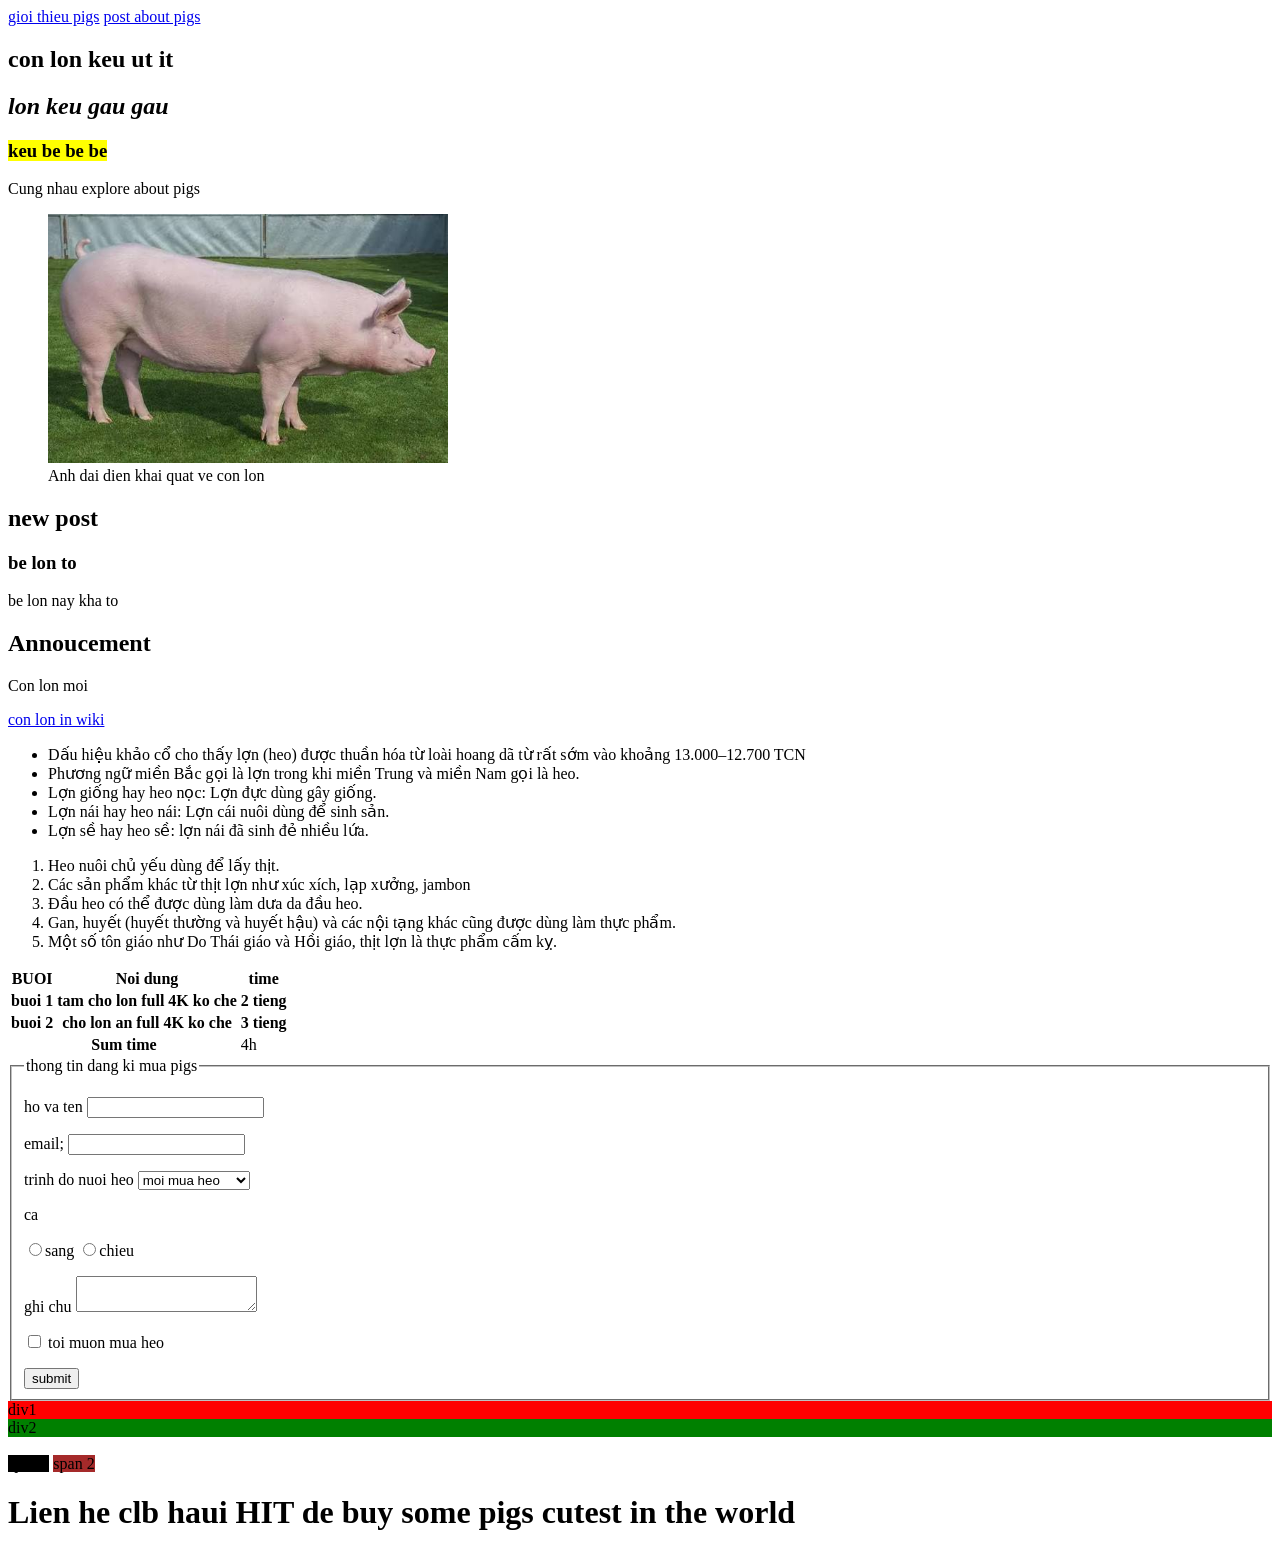
<file: index.html>
<!DOCTYPE html>
<html lang="en">
<head>
    <meta charset="UTF-8">
    <meta name="viewport" content="width=device-width, initial-scale=1.0">
    <title>Document</title>
    <header>
    <nav>
        <a href = "#gioi_thieu_con_lon">gioi thieu pigs</a>
        <a href = "#nhung_bai_viet_ve_con_lon">post about pigs</a>
    </nav>
    </header>
    <main>
    <section id = "introduce">
        <h1><strong>con lon keu ut it</strong></h1>
        <h2><em>lon keu gau gau</em></h2>
        <h3><mark>keu be be be</mark></h3>
        <p>Cung nhau explore about pigs</p>
        <figure>
            <img src = "lon.jpg" alt = "con lon" width = "400" >
            <figcaption>Anh dai dien khai quat ve con lon</figcaption>
        </figure>
    </section>
    <section>
        <h2>new post</h2>
        <article>
            <h3>be lon to</h3>
            <p>be lon nay kha to</p>
        </article>
    </section>
    <aside>
        <h2>Annoucement</h2>
        <p>Con lon moi</p>
    </aside>
    <section>
        <a href = "https://vi.wikipedia.org/wiki/L%E1%BB%A3n_nh%C3%A0" >con lon in wiki</a>
        <ul>
            <li>Dấu hiệu khảo cổ cho thấy lợn (heo) được thuần hóa từ loài hoang dã từ rất sớm vào khoảng 13.000–12.700 TCN</li>
            <li>Phương ngữ miền Bắc gọi là lợn trong khi miền Trung và miền Nam gọi là heo.</li>
            <li>Lợn giống hay heo nọc: Lợn đực dùng gây giống.</li>
            <li>Lợn nái hay heo nái: Lợn cái nuôi dùng để sinh sản.</li>
            <li>Lợn sề hay heo sề: lợn nái đã sinh đẻ nhiều lứa.</li>
        </ul>
        <ol>
            <li>Heo nuôi chủ yếu dùng để lấy thịt.</li>
            <li> Các sản phẩm khác từ thịt lợn như xúc xích, lạp xưởng, jambon</li>
            <li>Đầu heo có thể được dùng làm dưa da đầu heo.</li>
            <li>Gan, huyết (huyết thường và huyết hậu) và các nội tạng khác cũng được dùng làm thực phẩm.</li>
            <li>Một số tôn giáo như Do Thái giáo và Hồi giáo, thịt lợn là thực phẩm cấm kỵ.</li>
        </ol>
    </section>
    <table>
        <thead>
            <tr>
                <th scope="col">BUOI</th>
                <th scope="col">Noi dung</th>
                <th scope="cpl">time</th>
            </tr>
        </thead>
        <tbody>
            <tr>
                <th scope="col">buoi 1 </th>
                <th scope="col">tam cho lon full 4K ko che</th>
                <th scope="col">2 tieng</th>
            </tr>
            <tr>
                <th scope="col">buoi 2 </th>
                <th scope="col"> cho lon an full 4K ko che</th>
                <th scope="col">3 tieng</th>
            </tr>
        </tbody>
        <tfoot>
            <tr>
                <th scope="row" colspan="2">Sum time</th>
                <td>4h</td>
            </tr>
        </tfoot>
    </table>
    <form>
        <fieldset>
            <legend>thong tin dang ki mua pigs</legend>
            <p>
                <label for = "full-name">ho va ten</label>
                <input type = "text" id = "full-name" name = "full name" required>
            </p>
            <p>
                <label for ="email">email;</label>
                <input type = "email" id = "email" name = "email" required>
            </p>
            <p>
                <label for = "level">trinh do nuoi heo</label>
                <select id= "level" name = "level">
                    <option value="beginner"> moi mua heo </option>
                    <option value = "basic"> ki cuu nuoi heo</option>
                </select>
            </p>
            <p>
                <p>ca</p>
                <label>
                    <label><input type = "radio" name = "session" value = "sang">sang</label>
                    <label>
                        <input type = "radio" name = "session" value = "chieu">chieu
                    </label>
                </label>
            </p>
            <p>
                <label for ="note">
                    ghi chu
                </label>
                <textarea id = "note" name = "note" row = "3"></textarea>
            </p>
            <p>
                <label>
                    <input type = "checkbox" name = "practice" value="yes">
                    toi muon mua heo
                </label>
            </p>
            <button type="button">submit</button>
        </fieldset>
    </form>
    <div style="background: red">div1
    </div>
    <div style="background : green">div2</div>
    <br>
    <span style = "background: black">span 1</span>
    <span style = "background: brown;">span 2</span>
    </main>
    <footer>
        <h1>Lien he clb haui HIT de buy some pigs cutest in the world </h1>
    </footer>

</head>
<body>
    
</body>
</html>
</file>
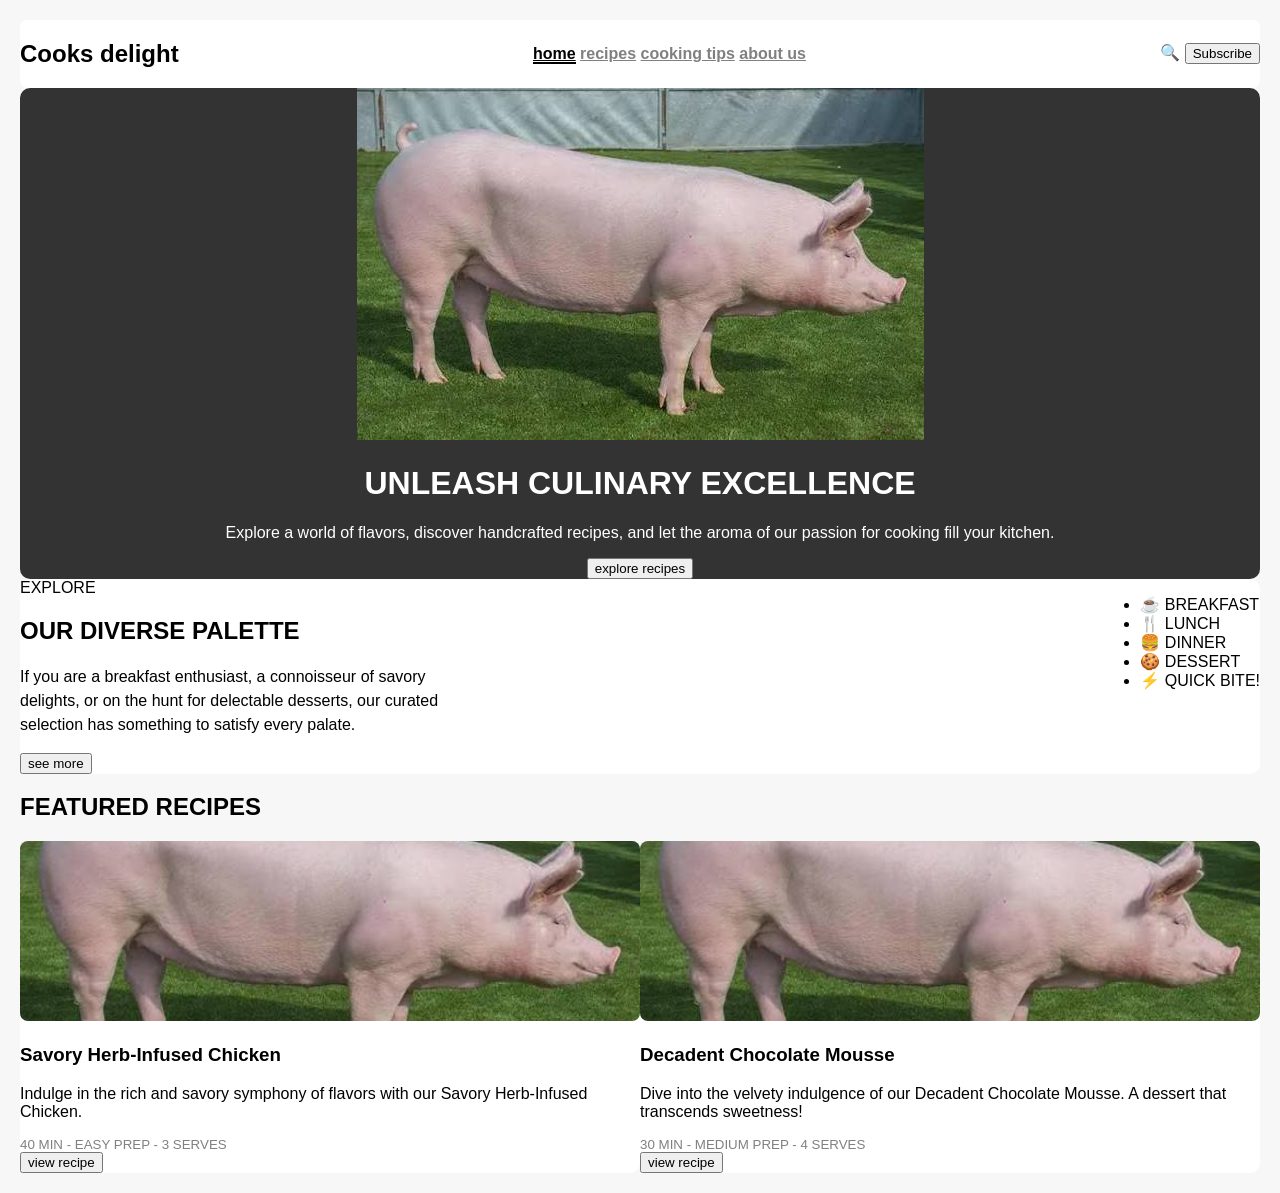
<file: buoi3/index.html>
<!DOCTYPE html>
<html lang="en">
<head>
    <meta charset="UTF-8">
    <meta name="viewport" content="width=device-width, initial-scale=1.0">
    <title>Document</title>
    <link rel="stylesheet" href="style.css">
</head>
<body>
    <header class="header">
        <h2 class="logo">Cooks delight</h2>
        <div class="menu">
            <a href="#" class="active">home</a>
            <a href="#">recipes</a>
            <a href="#">cooking tips</a>
            <a href="#">about us</a>
        </div>
        <div>
            <span>🔍</span>
            <button class="btn" type="button">Subscribe</button>
        </div>
    </header>
    <body>
        <div class="banner">
            <img src ="lon.jpg" alt = "banner">
            <h1>UNLEASH CULINARY EXCELLENCE</h1>
            <p>Explore a world of flavors, discover handcrafted recipes, and let the aroma of our passion for cooking fill your kitchen.</p>
            <button class="btn" type="button">explore recipes</button>
        </div>
        <div class="palette">
            <div class="palette-text">
                <span>EXPLORE</span>
                <h2>OUR DIVERSE PALETTE</h2>
                <p  class ="note">If you are a breakfast enthusiast, a connoisseur of savory delights, or on the hunt for delectable desserts, our curated selection has something to satisfy every palate.</p>
                <button class="btn" type="button">see more</button>
            </div>

        <ul class="danh_sach">
            <li>☕ BREAKFAST</li>
            <li>🍴 LUNCH</li>
            <li>🍔 DINNER</li>
            <li>🍪 DESSERT</li>
            <li>⚡ QUICK BITE!</li>
        </ul>
    </div>
        <div class="featured">
        <h2>FEATURED RECIPES</h2>
        <div class="recipes-list">
            <div class="card">
                <img src="lon.jpg" alt="mon 1">
                <h3>Savory Herb-Infused Chicken</h3>
                <p>Indulge in the rich and savory symphony of flavors with our Savory Herb-Infused Chicken.</p>
                <small>40 MIN - EASY PREP - 3 SERVES</small>
                <button class="btn" type="button">view recipe</button>
            </div>

            <div class="card">
                <img src="lon.jpg" alt="mon 2">
                <h3>Decadent Chocolate Mousse</h3>
                <p>Dive into the velvety indulgence of our Decadent Chocolate Mousse. A dessert that transcends sweetness!</p>
                <small>30 MIN - MEDIUM PREP - 4 SERVES</small>
                <button class="btn" type="button">view recipe</button>
            </div>
        </div>
    </div>
    </body>
</body>
</html>
</file>
<file: buoi3/style.css>
body{
    font-family: Arial, sans-serif;
    margin: 20px;
    background-color: #f7f7f7;
}
.header{
    display: flex;
    justify-content: space-between;
    align-items: center;
    background: white;
    border-radius: 8px;
}
.menu a{
    color:gray;
    font-weight: bold;

}
.menu a.active{
    color : black;
    border-bottom: 2px solid black;
}
.btn:hover{
    background-color: orange;
}
.banner {
    background-color: #333;
    color: white;
    border-radius: 10px;
    text-align: center;
}
.palette {
    display: flex;
    background: white;
    border-radius: 10px;
}
.palette-text {
    flex: 1;
}
.palette-text .note{
    max-width: 450px; 
    line-height: 1.5; 
}
.danh-sach {
    flex: 1;
}
.danh-sach li {
    border-bottom: 1px solid #ddd;
    font-weight: bold;
}

.danh-sach li:last-child {
    border-bottom: none;
}

.recipes-list {
    display: flex;
}

.card {
    flex: 1;
    background: white;
    border-radius: 10px;
}

.card img {
    width: 100%;
    height: 180px;
    object-fit: cover;
    border-radius: 8px;
}

.card small {
    display: block;
    color: gray;
}
</file>
